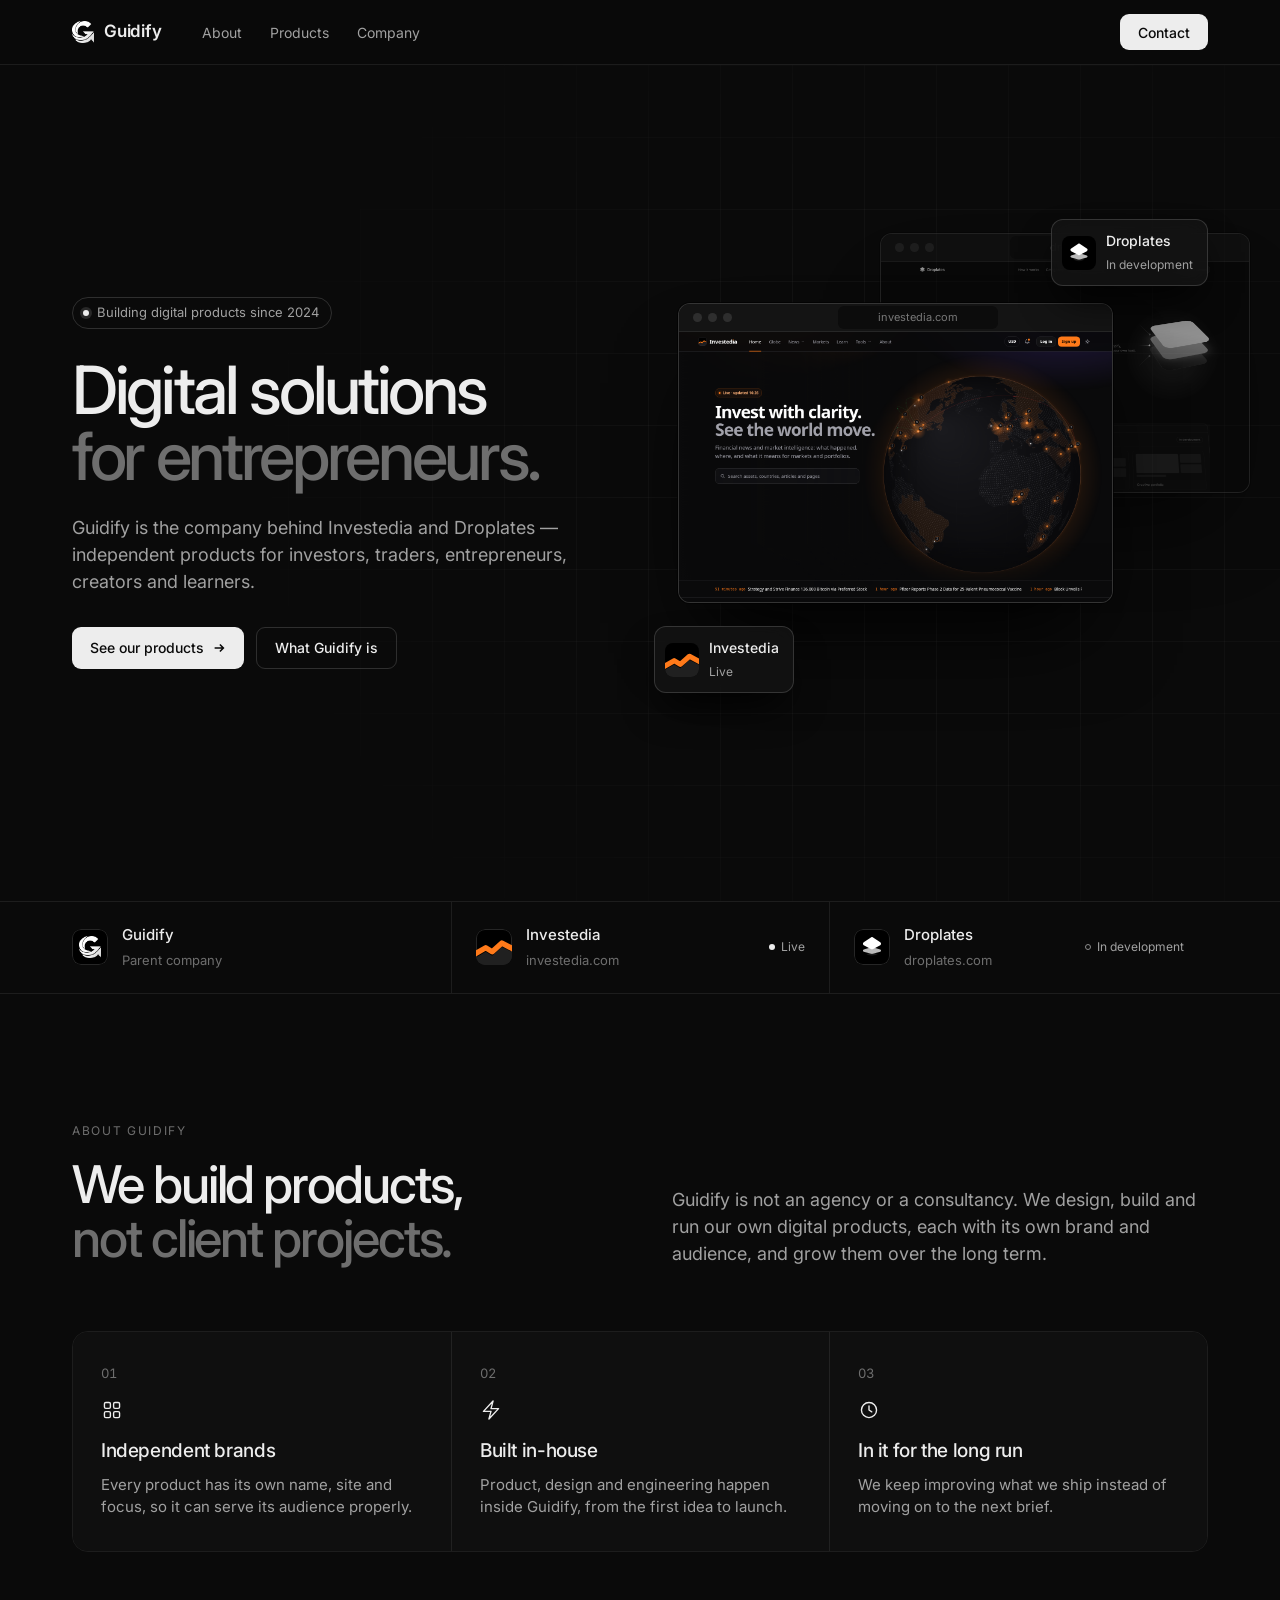
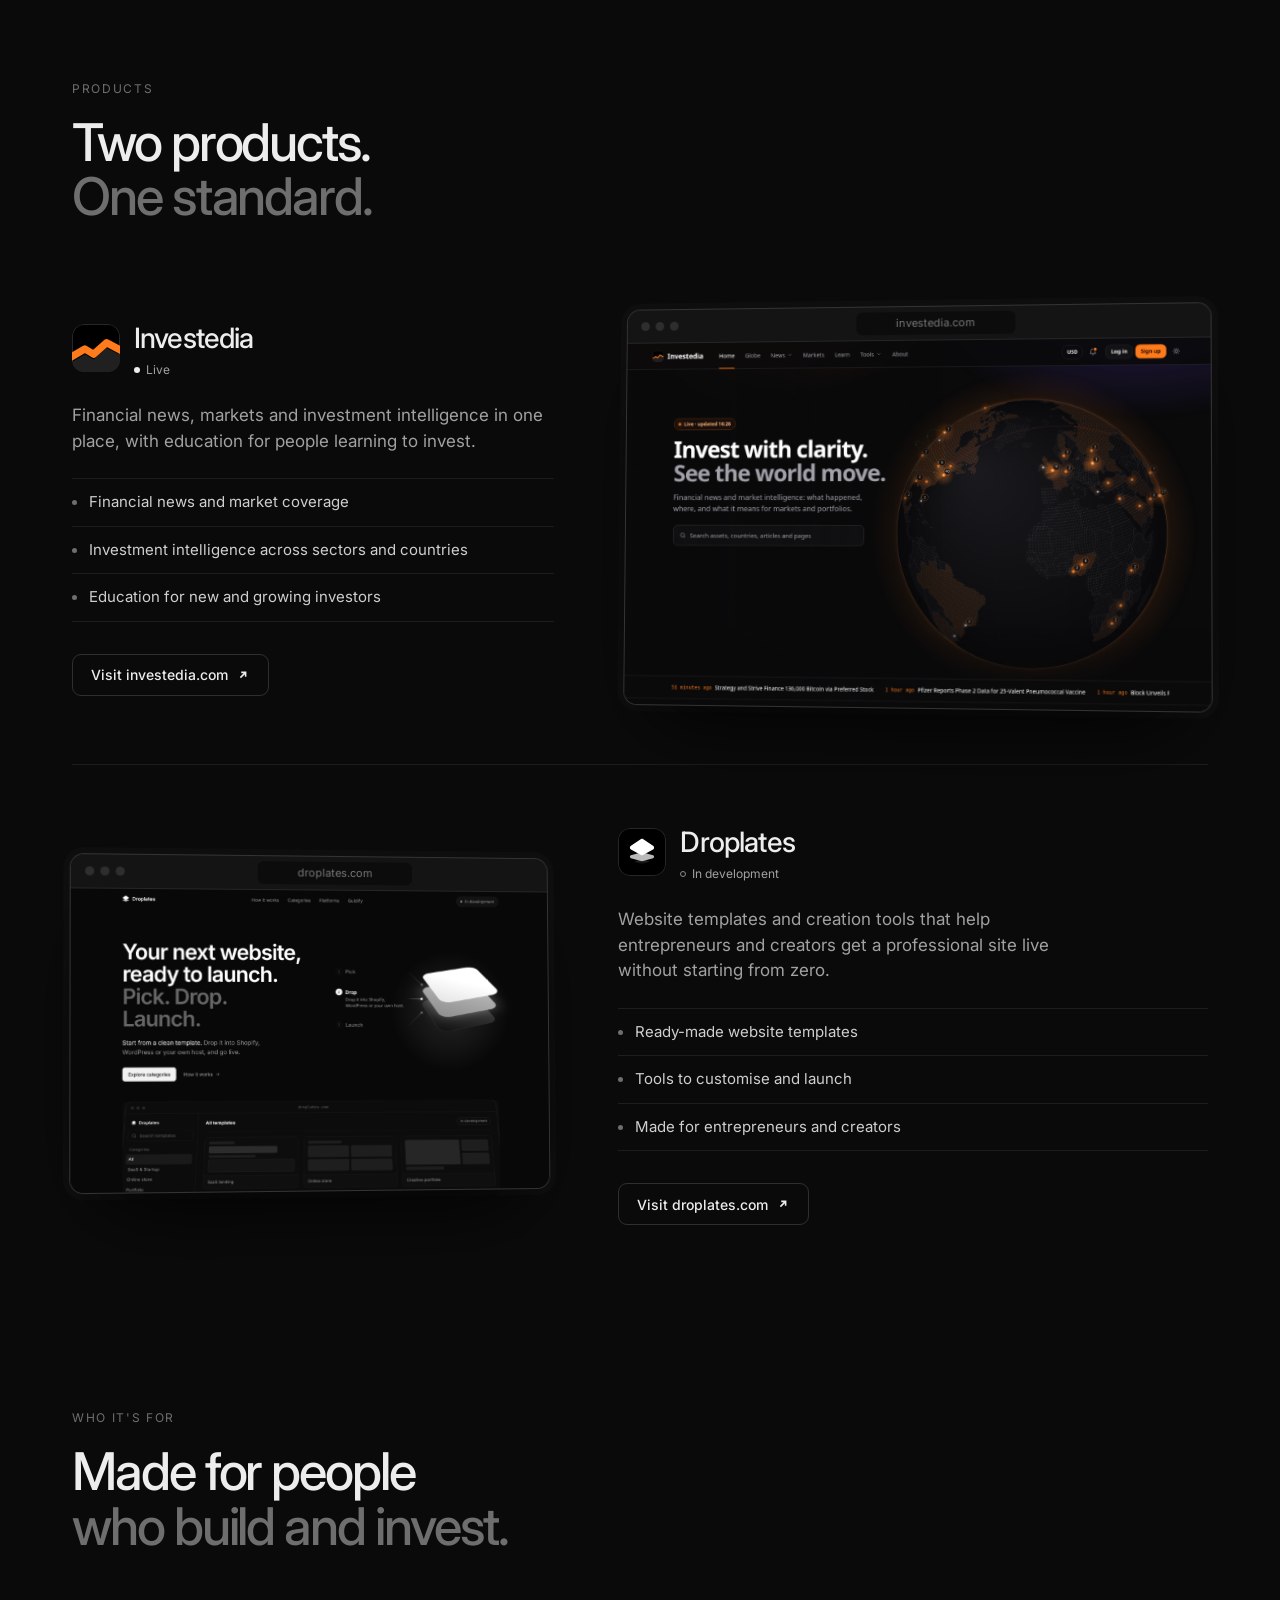
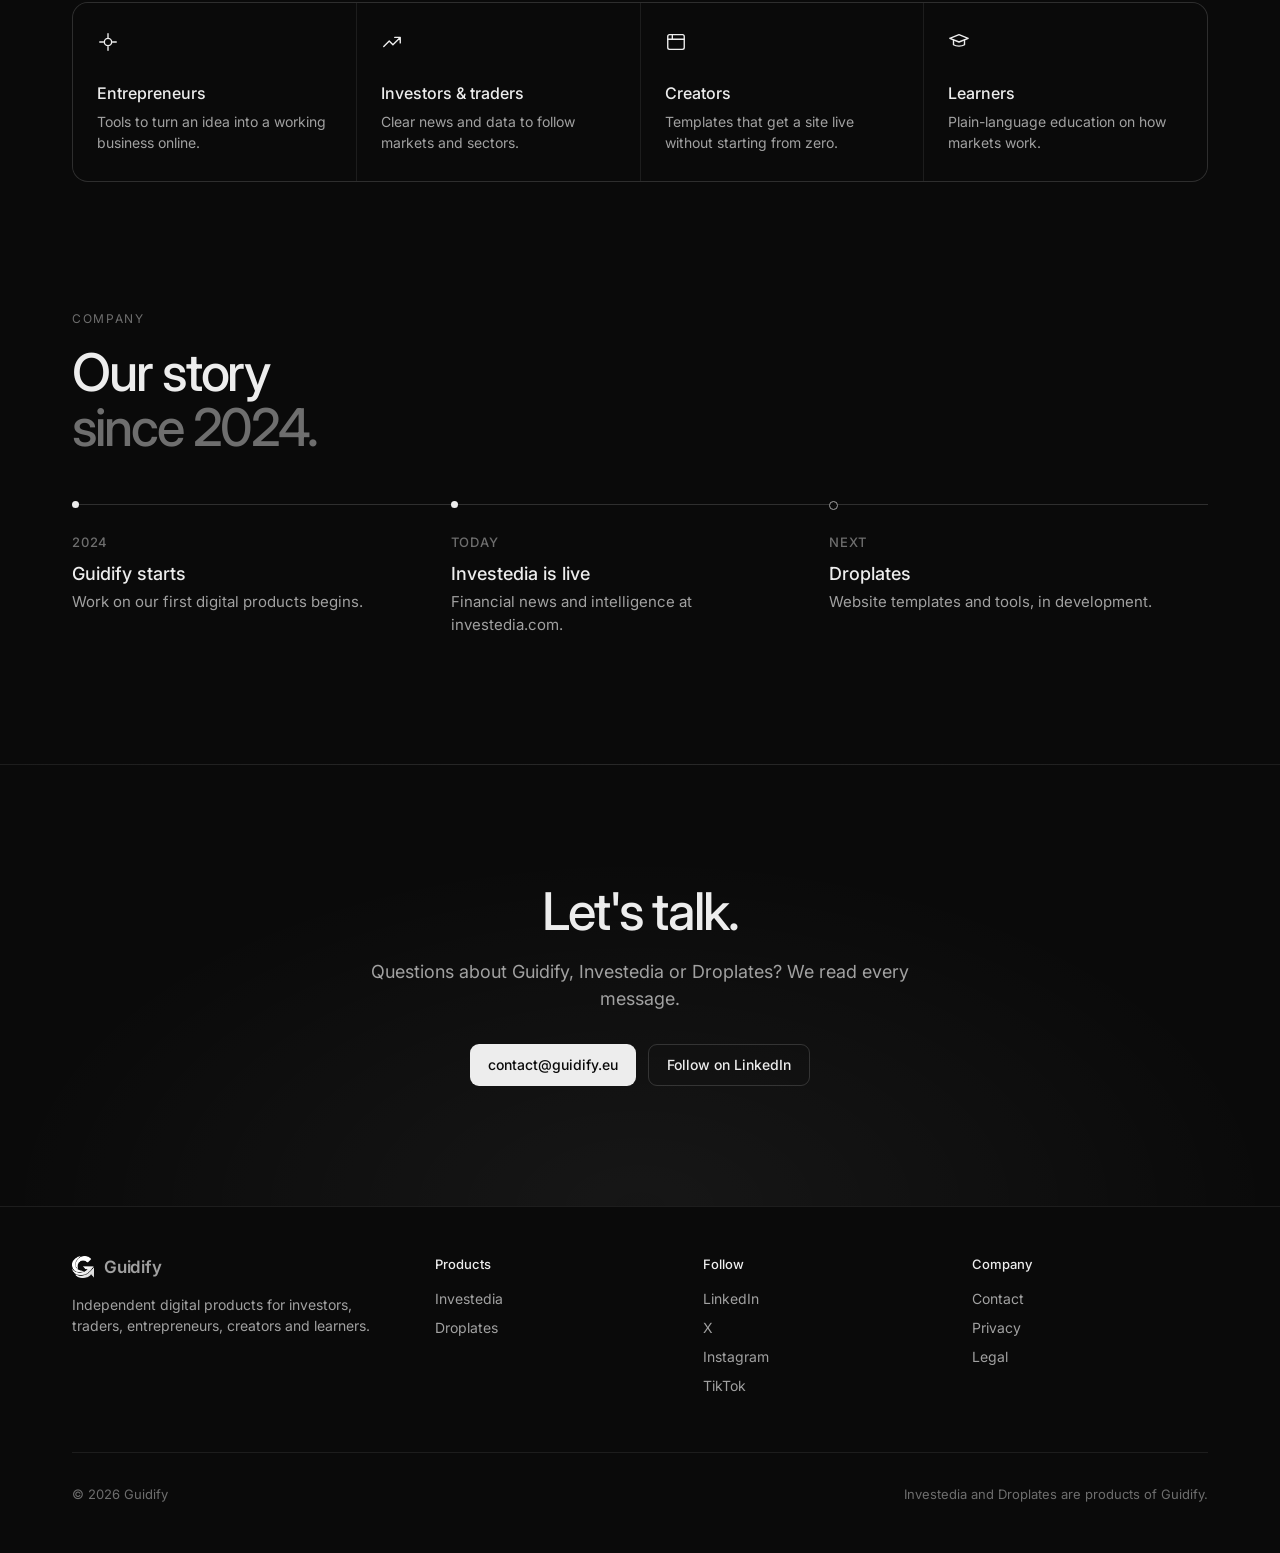
<file: index.html>
<!doctype html>
<html lang="en">
<head>
  <meta charset="utf-8">
  <meta name="viewport" content="width=device-width, initial-scale=1">
  <title>Guidify | Digital solutions for entrepreneurs worldwide</title>
  <meta name="description" content="Guidify empowers entrepreneurs worldwide with digital solutions. We build independent products like Investedia and Droplates to help people start, fund and grow.">
  <meta name="robots" content="index, follow, max-image-preview:large">
  <meta name="author" content="Guidify">
  <meta name="theme-color" content="#080808">
  <link rel="icon" href="favicon.ico?v=2" sizes="any">
  <link rel="icon" type="image/png" sizes="48x48" href="assets/icons/favicon-48.png?v=2">
  <link rel="icon" type="image/png" sizes="32x32" href="assets/icons/favicon-32.png?v=2">
  <link rel="icon" type="image/png" sizes="16x16" href="assets/icons/favicon-16.png?v=2">
  <link rel="apple-touch-icon" sizes="180x180" href="assets/icons/apple-touch-icon.png?v=2">
  <link rel="manifest" href="site.webmanifest">
  <meta name="apple-mobile-web-app-title" content="Guidify">
  <link rel="canonical" href="https://guidify.eu/">
  <link rel="alternate" hreflang="en" href="https://guidify.eu/">
  <link rel="alternate" hreflang="x-default" href="https://guidify.eu/">
  <meta property="og:type" content="website">
  <meta property="og:locale" content="en_GB">
  <meta property="og:title" content="Guidify | Empowering entrepreneurs worldwide with digital solutions">
  <meta property="og:description" content="Guidify empowers entrepreneurs worldwide with digital solutions. We build independent products like Investedia and Droplates to help people start, fund and grow.">
  <meta property="og:url" content="https://guidify.eu/">
  <meta property="og:site_name" content="Guidify">
  <meta property="og:image" content="https://guidify.eu/assets/og-image.jpg">
  <meta property="og:image:width" content="1200">
  <meta property="og:image:height" content="630">
  <meta property="og:image:alt" content="Guidify: Empowering entrepreneurs worldwide with digital solutions">
  <meta name="twitter:card" content="summary_large_image">
  <meta name="twitter:site" content="@guidifyinc">
  <meta name="twitter:title" content="Guidify | Empowering entrepreneurs worldwide with digital solutions">
  <meta name="twitter:description" content="Guidify empowers entrepreneurs worldwide with digital solutions. We build independent products like Investedia and Droplates to help people start, fund and grow.">
  <meta name="twitter:image" content="https://guidify.eu/assets/og-image.jpg">
  <link rel="preconnect" href="https://fonts.googleapis.com">
  <link rel="preconnect" href="https://fonts.gstatic.com" crossorigin>
  <link rel="stylesheet" href="https://fonts.googleapis.com/css2?family=Inter:wght@400;500;600&display=swap">
  <script type="application/ld+json">
  {
    "@context": "https://schema.org",
    "@graph": [
      {
        "@type": "Organization",
        "@id": "https://guidify.eu/#organization",
        "name": "Guidify",
        "url": "https://guidify.eu/",
        "logo": "https://guidify.eu/assets/icons/icon-512.png",
        "slogan": "Empowering entrepreneurs worldwide with digital solutions.",
        "description": "Guidify empowers entrepreneurs worldwide with digital solutions. We build independent products like Investedia and Droplates to help people start, fund and grow.",
        "foundingDate": "2024",
        "email": "contact@guidify.eu",
        "address": { "@type": "PostalAddress", "addressCountry": "BE" },
        "brand": [
          { "@type": "Brand", "name": "Investedia", "url": "https://investedia.com" },
          { "@type": "Brand", "name": "Droplates", "url": "https://droplates.com" }
        ],
        "sameAs": [
          "https://www.instagram.com/guidify/",
          "https://www.tiktok.com/@guidify",
          "https://x.com/guidifyinc",
          "https://www.linkedin.com/company/guidify-eu/"
        ]
      },
      {
        "@type": "WebSite",
        "@id": "https://guidify.eu/#website",
        "url": "https://guidify.eu/",
        "name": "Guidify",
        "inLanguage": "en",
        "publisher": { "@id": "https://guidify.eu/#organization" }
      }
    ]
  }
  </script>
<style>
:root{--bg:#0a0a0a;--bg2:#0f0f0f;--fg:#ededed;--fg2:#a1a1a1;--fg3:#6e6e6e;--line:rgba(255,255,255,.08);--line2:rgba(255,255,255,.15)}
*{box-sizing:border-box;margin:0;padding:0}
html{scroll-behavior:smooth}
body{background:var(--bg);color:var(--fg);font:16px/1.5 Inter,system-ui,sans-serif;-webkit-font-smoothing:antialiased;overflow-x:hidden}
a{color:inherit;text-decoration:none}
img{display:block;max-width:100%}
.wrap{max-width:1200px;margin:0 auto;padding:0 32px}
.eyebrow{font-size:12px;letter-spacing:.14em;text-transform:uppercase;color:var(--fg3);margin-bottom:18px}
h2{font-size:clamp(32px,4.2vw,52px);line-height:1.05;letter-spacing:-.04em;font-weight:500}
h2 span{color:var(--fg3)}
.btn{display:inline-flex;align-items:center;gap:8px;height:42px;padding:0 18px;border-radius:9px;font-size:14px;font-weight:500;transition:background .2s,border-color .2s,transform .2s}
.btn-w{background:#ededed;color:#0a0a0a}.btn-w:hover{background:#fff}
.btn-g{border:1px solid var(--line2)}.btn-g:hover{border-color:rgba(255,255,255,.4)}
.arr{width:14px;height:14px}

/* nav */
nav{position:sticky;top:0;z-index:20;background:rgba(10,10,10,.75);backdrop-filter:blur(14px);-webkit-backdrop-filter:blur(14px);border-bottom:1px solid var(--line)}
nav .wrap{display:flex;align-items:center;height:64px;gap:40px}
.brand{display:flex;align-items:center;gap:10px;font-weight:600;font-size:17px;letter-spacing:-.01em}
.brand img{width:22px;height:22px}
.nl{display:flex;gap:28px;font-size:14px;color:var(--fg2)}
.nl a:hover{color:var(--fg)}
nav .btn{margin-left:auto;height:36px}

/* hero */
.hero{position:relative;overflow:hidden;isolation:isolate;border-bottom:1px solid var(--line)}
.hero::before{content:"";position:absolute;inset:0;z-index:-1;
 background:linear-gradient(var(--line) 1px,transparent 1px) 0 0/72px 72px,linear-gradient(90deg,var(--line) 1px,transparent 1px) 0 0/72px 72px;
 -webkit-mask:radial-gradient(55% 70% at 72% 50%,#000,transparent);mask:radial-gradient(55% 70% at 72% 50%,#000,transparent);opacity:.7}
.hero .wrap{display:grid;grid-template-columns:1.1fr 1fr;align-items:center;min-height:calc(100svh - 64px);max-height:900px;gap:24px;padding-top:40px;padding-bottom:40px}
.pill{display:inline-flex;align-items:center;gap:8px;font-size:13px;color:var(--fg2);border:1px solid var(--line2);border-radius:999px;padding:5px 12px 5px 10px;margin-bottom:28px}
.pill i{width:6px;height:6px;border-radius:50%;background:#ededed;box-shadow:0 0 0 3px rgba(255,255,255,.12)}
h1{font-size:clamp(42px,5.2vw,70px);line-height:1;letter-spacing:-.05em;font-weight:500}
h1 .ln{display:block;white-space:pre;min-height:1em;color:var(--fg)}
h1 .ln+.ln{color:var(--fg3)}
@media (max-width:400px){h1.scr{font-size:clamp(32px,10.4vw,42px)}}
.dud{color:#8f8f8f;opacity:.9}
.nl a span{white-space:pre}
.sr{position:absolute;width:1px;height:1px;overflow:hidden;clip:rect(0 0 0 0);white-space:nowrap}
.lead{font-size:18px;color:var(--fg2);max-width:30em;margin:24px 0 32px}
.ctas{display:flex;gap:12px;flex-wrap:wrap}

/* hero product showcase */
.show{position:relative;height:500px}
.win{position:absolute;display:block;border:1px solid var(--line2);border-radius:12px;overflow:hidden;background:#111;box-shadow:0 50px 90px -30px #000,0 0 0 1px rgba(0,0,0,.6);transition:transform .7s cubic-bezier(.2,.7,.2,1),box-shadow .4s}
.win img{width:100%;aspect-ratio:16/10;object-fit:cover;object-position:top}
.win .bar{height:28px}
.w1{width:82%;left:0;top:70px;z-index:2}
.w2{width:70%;right:-8%;top:0;opacity:.55;filter:grayscale(.3)}
.win:hover{box-shadow:0 60px 100px -30px #000,0 0 0 1px rgba(255,255,255,.25)}
.w2:hover{opacity:1;filter:none;z-index:3}
.chip{position:absolute;z-index:4;display:flex;align-items:center;gap:10px;padding:10px 14px 10px 10px;border-radius:12px;background:rgba(20,20,20,.82);backdrop-filter:blur(12px);-webkit-backdrop-filter:blur(12px);border:1px solid var(--line2);box-shadow:0 20px 40px -12px #000}
.chip img{width:34px;height:34px;border-radius:8px;background:#000}
.chip b{display:block;font-size:14px;font-weight:500}.chip small{font-size:12px;color:var(--fg2)}
.c1{left:-24px;bottom:40px}.c2{right:0;top:-14px}

/* portfolio strip */
.strip{border-bottom:1px solid var(--line)}
.strip .wrap{display:grid;grid-template-columns:repeat(3,1fr)}
.strip a,.strip div.s{display:flex;align-items:center;gap:14px;padding:22px 24px;border-left:1px solid var(--line);transition:background .2s}
.strip .s:first-child{border-left:0;padding-left:0}
.strip a:hover{background:var(--bg2)}
.strip img{width:36px;height:36px;border-radius:9px;background:#000;box-shadow:inset 0 0 0 1px var(--line2)}
.strip b{font-weight:500;font-size:15px;display:block}
.strip small{font-size:13px;color:var(--fg3)}
.st{margin-left:auto;font-size:12px;color:var(--fg2);display:flex;align-items:center;gap:6px;white-space:nowrap}
.st i{width:6px;height:6px;border-radius:50%;background:#ededed}.st.dev i{background:none;border:1px solid #8a8a8a}

section{padding:128px 0}

/* about */
.about{display:grid;grid-template-columns:1fr 1fr;gap:64px;align-items:end;margin-bottom:64px}
.about p{color:var(--fg2);font-size:18px;max-width:32em}
.pillars{display:grid;grid-template-columns:repeat(3,1fr);border:1px solid var(--line);border-radius:16px;overflow:hidden}
.pillars div{padding:32px 28px;border-left:1px solid var(--line);background:var(--bg2)}
.pillars div:first-child{border-left:0}
.pillars .n{font-size:13px;color:var(--fg3);font-variant-numeric:tabular-nums;margin-bottom:40px;display:block}
.pillars h3{font-size:19px;font-weight:500;letter-spacing:-.02em;margin-bottom:8px}
.pillars p{color:var(--fg2);font-size:15px}

/* products */
.prod{display:grid;grid-template-columns:.9fr 1.1fr;gap:64px;align-items:center;padding:56px 0;border-top:1px solid var(--line)}
.prod:first-of-type{border-top:0}
.prod.rev .txt{order:2}
.ph{display:flex;align-items:center;gap:14px;margin-bottom:24px}
.ph img{width:48px;height:48px;border-radius:12px;background:#000;box-shadow:inset 0 0 0 1px var(--line2)}
.ph h3{font-size:28px;font-weight:500;letter-spacing:-.03em}
.prod .st{margin-left:0;margin-top:2px}
.prod p{color:var(--fg2);font-size:17px;margin-bottom:24px;max-width:28em}
.feat{list-style:none;margin-bottom:32px;border-top:1px solid var(--line)}
.feat li{display:flex;gap:12px;padding:12px 0;border-bottom:1px solid var(--line);font-size:15px;color:#cfcfcf}
.feat li::before{content:"";flex:none;width:5px;height:5px;margin-top:9px;border-radius:50%;background:var(--fg3)}
.frame{border:1px solid var(--line2);border-radius:14px;overflow:hidden;background:#111;box-shadow:0 40px 80px -30px #000,0 0 0 6px rgba(255,255,255,.02);transform:perspective(1600px) rotateY(-6deg) rotateX(2deg);transition:transform .6s cubic-bezier(.2,.7,.2,1)}
.prod.rev .frame{transform:perspective(1600px) rotateY(6deg) rotateX(2deg)}
.prod:hover .frame{transform:perspective(1600px) rotateY(0) rotateX(0)}
.bar{display:flex;align-items:center;gap:6px;height:34px;padding:0 14px;border-bottom:1px solid var(--line);background:#141414}
.bar i{width:9px;height:9px;border-radius:50%;background:#2e2e2e}
.bar span{margin:0 auto;font-size:11px;color:#777;background:#0c0c0c;border-radius:6px;padding:3px 40px}
.frame img{width:100%;aspect-ratio:16/10;object-fit:cover;object-position:top}


/* audience */
.aud{display:grid;grid-template-columns:repeat(4,1fr);gap:1px;background:var(--line);border:1px solid var(--line);border-radius:16px;overflow:hidden;margin-top:48px}
.aud div{background:var(--bg);padding:28px 24px}
.aud svg{width:22px;height:22px;stroke:var(--fg);fill:none;stroke-width:1.5;stroke-linecap:round;stroke-linejoin:round;margin-bottom:28px}
.aud h4{font-weight:500;font-size:16px;margin-bottom:6px}
.aud p{color:var(--fg2);font-size:14px}

/* timeline */
.tl{display:grid;grid-template-columns:repeat(3,1fr);margin-top:48px;border-top:1px solid var(--line2)}
.tl div{position:relative;padding:28px 24px 0 0}
.tl div::before{content:"";position:absolute;top:-4px;left:0;width:7px;height:7px;border-radius:50%;background:var(--fg)}
.tl div.next::before{background:var(--bg);border:1px solid var(--fg2)}
.tl b{display:block;font-weight:500;font-size:13px;color:var(--fg3);margin-bottom:8px;letter-spacing:.06em;text-transform:uppercase}
.tl h4{font-weight:500;font-size:18px;margin-bottom:4px}
.tl p{color:var(--fg2);font-size:15px}

/* cta + footer */
.cta{text-align:center;padding:120px 0;border-top:1px solid var(--line);background:radial-gradient(50% 80% at 50% 100%,rgba(255,255,255,.05),transparent)}
.cta p{color:var(--fg2);font-size:18px;margin:18px auto 32px;max-width:30em}
.cta .ctas{justify-content:center}
footer{border-top:1px solid var(--line);padding:48px 0;font-size:14px;color:var(--fg2)}
footer .wrap{display:grid;grid-template-columns:1.4fr 1fr 1fr 1fr;gap:32px}
footer h5{font-size:13px;font-weight:500;color:var(--fg);margin-bottom:14px}
footer li{list-style:none;margin-bottom:8px}
footer a:hover{color:var(--fg)}
footer .base{grid-column:1/-1;display:flex;justify-content:space-between;padding-top:32px;margin-top:16px;border-top:1px solid var(--line);color:var(--fg3);font-size:13px}


/* Animated line icons: hover redraws the stroke. Bolt path from Heroicons Animated
   (github.com/Aniket-508/heroicons-animated, MIT), ported from React/motion to CSS. */
.ai{width:22px;height:22px;stroke:var(--fg);fill:none;stroke-width:1.5;stroke-linecap:round;stroke-linejoin:round;display:block}
.ai *{stroke-dasharray:1;stroke-dashoffset:0}
.pillars .ai{margin:-24px 0 16px}
.pillars div:hover .ai *,.aud div:hover .ai *{animation:draw .6s linear}
@keyframes draw{0%{stroke-dashoffset:1;opacity:0}15%{opacity:1}100%{stroke-dashoffset:0}}
@media (prefers-reduced-motion:reduce){.ai *{animation:none!important}}
/* reveal */
.rv{opacity:0;transform:translateY(16px);transition:opacity .8s,transform .8s cubic-bezier(.2,.7,.2,1)}
.rv.in{opacity:1;transform:none}
@media (prefers-reduced-motion:reduce){.rv{opacity:1;transform:none}*{transition:none!important;scroll-behavior:auto!important}}

@media (max-width:960px){
 .nl{display:none}
 .hero .wrap{grid-template-columns:1fr;min-height:0;max-height:none;padding-top:56px;text-align:center}
 .hero .lead{margin-left:auto;margin-right:auto}.ctas{justify-content:center}
 .show{height:auto;aspect-ratio:16/12;margin:24px 0 8px;text-align:left}
 .w1{top:16%;width:86%}.w2{width:72%;right:0}.c1{left:0;bottom:2%}.c2{right:0;top:-4%}
 .strip .wrap,.about,.pillars,.prod,.tl{grid-template-columns:1fr}
 .strip .s,.strip a{border-left:0;border-top:1px solid var(--line);padding-left:0;padding-right:0}.strip .s:first-child{border-top:0}
 .about{gap:20px}
 .pillars div{border-left:0;border-top:1px solid var(--line)}.pillars div:first-child{border-top:0}
 .pillars .n{margin-bottom:16px}
 .pillars .ai{margin:0 0 14px}
 .prod{gap:32px}.prod.rev .txt{order:0}
 .frame,.prod.rev .frame{transform:none}
 .aud{grid-template-columns:1fr 1fr}
 .tl{border-top:0;border-left:1px solid var(--line2);margin-left:4px}
 .tl div{padding:0 0 28px 24px}.tl div::before{top:6px;left:-4px}
 footer .wrap{grid-template-columns:1fr 1fr}
 section{padding:88px 0}
}
@media (max-width:520px){
 .wrap{padding:0 20px}
 nav .btn{display:none}
 .aud{grid-template-columns:1fr}
 .ctas{flex-direction:column;align-items:stretch}.ctas .btn{justify-content:center}
 .chip{padding:7px 10px 7px 7px}.chip img{width:28px;height:28px}.chip b{font-size:13px}
 footer .base{flex-direction:column;gap:6px}
}
</style>
</head>
<body>
<nav><div class="wrap">
 <a class="brand" href="/"><img src="assets/guidify-g.png" alt="">Guidify</a>
 <div class="nl"><a href="#about" aria-label="About"><span aria-hidden="true">About</span></a><a href="#products" aria-label="Products"><span aria-hidden="true">Products</span></a><a href="#story" aria-label="Company"><span aria-hidden="true">Company</span></a></div>
 <a class="btn btn-w" href="mailto:contact@guidify.eu">Contact</a>
</div></nav>

<header class="hero">
 <div class="wrap">
  <div>
   <div class="pill"><i></i>Building digital products since 2024</div>
   <h1 class="scr"><span class="sr">Digital solutions for entrepreneurs.</span><span aria-hidden="true"><span class="ln">Digital solutions</span><span class="ln">for entrepreneurs.</span></span></h1>
   <p class="lead">Guidify is the company behind Investedia and Droplates — independent products for investors, traders, entrepreneurs, creators and learners.</p>
   <div class="ctas">
    <a class="btn btn-w" href="#products">See our products <svg class="arr" viewBox="0 0 16 16" fill="none" stroke="currentColor" stroke-width="1.8"><path d="M3 8h10M9 4l4 4-4 4"/></svg></a>
    <a class="btn btn-g" href="#about">What Guidify is</a>
   </div>
  </div>
  <div class="show" id="show" aria-label="Guidify products">
   <a class="win w2" href="https://droplates.com" target="_blank" rel="noopener" aria-label="Droplates">
    <div class="bar"><i></i><i></i><i></i><span>droplates.com</span></div>
    <img src="assets/img/droplates-home.png" alt="Droplates homepage">
   </a>
   <a class="win w1" href="https://investedia.com" target="_blank" rel="noopener" aria-label="Investedia">
    <div class="bar"><i></i><i></i><i></i><span>investedia.com</span></div>
    <img src="assets/img/investedia-home.png" alt="Investedia homepage">
   </a>
   <div class="chip c1"><img src="assets/investedia-mark.svg" alt=""><div><b>Investedia</b><small>Live</small></div></div>
   <div class="chip c2"><img src="assets/droplates-mark.svg" alt=""><div><b>Droplates</b><small>In development</small></div></div>
  </div>
 </div>
</header>

<div class="strip"><div class="wrap">
 <div class="s"><img src="assets/guidify-g.png" alt="" style="padding:7px"><div><b>Guidify</b><small>Parent company</small></div></div>
 <a class="s" href="https://investedia.com" target="_blank" rel="noopener"><img src="assets/investedia-mark.svg" alt=""><div><b>Investedia</b><small>investedia.com</small></div><span class="st"><i></i>Live</span></a>
 <a class="s" href="https://droplates.com" target="_blank" rel="noopener"><img src="assets/droplates-mark.svg" alt=""><div><b>Droplates</b><small>droplates.com</small></div><span class="st dev"><i></i>In development</span></a>
</div></div>

<section id="about"><div class="wrap">
 <div class="about rv">
  <div><div class="eyebrow">About Guidify</div><h2>We build products,<br><span>not client projects.</span></h2></div>
  <p>Guidify is not an agency or a consultancy. We design, build and run our own digital products, each with its own brand and audience, and grow them over the long term.</p>
 </div>
 <div class="pillars rv">
  <div><span class="n">01</span><svg class="ai" viewBox="0 0 24 24" aria-hidden="true"><rect pathLength="1" x="3.75" y="3.75" width="6.5" height="6.5" rx="1.5"/><rect pathLength="1" x="13.75" y="3.75" width="6.5" height="6.5" rx="1.5"/><rect pathLength="1" x="3.75" y="13.75" width="6.5" height="6.5" rx="1.5"/><rect pathLength="1" x="13.75" y="13.75" width="6.5" height="6.5" rx="1.5"/></svg><h3>Independent brands</h3><p>Every product has its own name, site and focus, so it can serve its audience properly.</p></div>
  <div><span class="n">02</span><svg class="ai" viewBox="0 0 24 24" aria-hidden="true"><path pathLength="1" d="m3.75 13.5 10.5-11.25L12 10.5h8.25L9.75 21.75 12 13.5H3.75Z"/></svg><h3>Built in-house</h3><p>Product, design and engineering happen inside Guidify, from the first idea to launch.</p></div>
  <div><span class="n">03</span><svg class="ai" viewBox="0 0 24 24" aria-hidden="true"><circle pathLength="1" cx="12" cy="12" r="8.25"/><path pathLength="1" d="M12 7.5V12l3 2"/></svg><h3>In it for the long run</h3><p>We keep improving what we ship instead of moving on to the next brief.</p></div>
 </div>
</div></section>

<section id="products" style="padding-top:0"><div class="wrap">
 <div class="rv" style="margin-bottom:24px"><div class="eyebrow">Products</div><h2>Two products.<br><span>One standard.</span></h2></div>

 <article class="prod rv">
  <div class="txt">
   <div class="ph"><img src="assets/investedia-mark.svg" alt=""><div><h3>Investedia</h3><span class="st"><i></i>Live</span></div></div>
   <p>Financial news, markets and investment intelligence in one place, with education for people learning to invest.</p>
   <ul class="feat"><li>Financial news and market coverage</li><li>Investment intelligence across sectors and countries</li><li>Education for new and growing investors</li></ul>
   <a class="btn btn-g" href="https://investedia.com" target="_blank" rel="noopener">Visit investedia.com <svg class="arr" viewBox="0 0 16 16" fill="none" stroke="currentColor" stroke-width="1.8"><path d="M5 11 11 5M6 5h5v5"/></svg></a>
  </div>
  <a class="frame" href="https://investedia.com" target="_blank" rel="noopener" aria-label="Investedia homepage"><div class="bar"><i></i><i></i><i></i><span>investedia.com</span></div><img src="assets/img/investedia-home.png" alt="Investedia homepage" loading="lazy"></a>
 </article>

 <article class="prod rev rv">
  <div class="txt">
   <div class="ph"><img src="assets/droplates-mark.svg" alt=""><div><h3>Droplates</h3><span class="st dev"><i></i>In development</span></div></div>
   <p>Website templates and creation tools that help entrepreneurs and creators get a professional site live without starting from zero.</p>
   <ul class="feat"><li>Ready-made website templates</li><li>Tools to customise and launch</li><li>Made for entrepreneurs and creators</li></ul>
   <a class="btn btn-g" href="https://droplates.com" target="_blank" rel="noopener">Visit droplates.com <svg class="arr" viewBox="0 0 16 16" fill="none" stroke="currentColor" stroke-width="1.8"><path d="M5 11 11 5M6 5h5v5"/></svg></a>
  </div>
  <a class="frame" href="https://droplates.com" target="_blank" rel="noopener" aria-label="Droplates homepage"><div class="bar"><i></i><i></i><i></i><span>droplates.com</span></div><img src="assets/img/droplates-home.png" alt="Droplates homepage" loading="lazy"></a>
 </article>
</div></section>

<section style="padding-top:0"><div class="wrap">
 <div class="rv"><div class="eyebrow">Who it's for</div><h2>Made for people<br><span>who build and invest.</span></h2></div>
 <div class="aud rv">
  <div><svg class="ai" viewBox="0 0 24 24" aria-hidden="true"><path pathLength="1" d="M12 3v4M12 17v4M3 12h4M17 12h4"/><circle pathLength="1" cx="12" cy="12" r="4"/></svg><h4>Entrepreneurs</h4><p>Tools to turn an idea into a working business online.</p></div>
  <div><svg class="ai" viewBox="0 0 24 24" aria-hidden="true"><path pathLength="1" d="M3 17l6-6 4 4 8-8M15 7h6v6"/></svg><h4>Investors &amp; traders</h4><p>Clear news and data to follow markets and sectors.</p></div>
  <div><svg class="ai" viewBox="0 0 24 24" aria-hidden="true"><rect pathLength="1" x="3" y="4" width="18" height="16" rx="2"/><path pathLength="1" d="M3 9h18M8 4v5"/></svg><h4>Creators</h4><p>Templates that get a site live without starting from zero.</p></div>
  <div><svg class="ai" viewBox="0 0 24 24" aria-hidden="true"><path pathLength="1" d="M2 8l10-4 10 4-10 4z"/><path pathLength="1" d="M6 10v5c3 2 9 2 12 0v-5"/></svg><h4>Learners</h4><p>Plain-language education on how markets work.</p></div>
 </div>
</div></section>

<section id="story" style="padding-top:0"><div class="wrap">
 <div class="rv"><div class="eyebrow">Company</div><h2>Our story<br><span>since 2024.</span></h2></div>
 <div class="tl rv">
  <div><b>2024</b><h4>Guidify starts</h4><p>Work on our first digital products begins.</p></div>
  <div><b>Today</b><h4>Investedia is live</h4><p>Financial news and intelligence at investedia.com.</p></div>
  <div class="next"><b>Next</b><h4>Droplates</h4><p>Website templates and tools, in development.</p></div>
 </div>
</div></section>

<div class="cta"><div class="wrap rv">
 <h2>Let's talk.</h2>
 <p>Questions about Guidify, Investedia or Droplates? We read every message.</p>
 <div class="ctas"><a class="btn btn-w" href="mailto:contact@guidify.eu">contact@guidify.eu</a><a class="btn btn-g" href="https://www.linkedin.com/company/guidify-eu/" target="_blank" rel="noopener">Follow on LinkedIn</a></div>
</div></div>

<footer><div class="wrap">
 <div><a class="brand" href="/"><img src="assets/guidify-g.png" alt="">Guidify</a><p style="margin-top:14px;max-width:24em">Independent digital products for investors, traders, entrepreneurs, creators and learners.</p></div>
 <div><h5>Products</h5><ul><li><a href="https://investedia.com" target="_blank" rel="noopener">Investedia</a></li><li><a href="https://droplates.com" target="_blank" rel="noopener">Droplates</a></li></ul></div>
 <div><h5>Follow</h5><ul><li><a href="https://www.linkedin.com/company/guidify-eu/" target="_blank" rel="noopener">LinkedIn</a></li><li><a href="https://x.com/guidifyinc" target="_blank" rel="noopener">X</a></li><li><a href="https://www.instagram.com/guidify/" target="_blank" rel="noopener">Instagram</a></li><li><a href="https://www.tiktok.com/@guidify" target="_blank" rel="noopener">TikTok</a></li></ul></div>
 <div><h5>Company</h5><ul><li><a href="mailto:contact@guidify.eu">Contact</a></li><li><a href="privacy.html">Privacy</a></li><li><a href="legal.html">Legal</a></li></ul></div>
 <div class="base"><span>© 2026 Guidify</span><span>Investedia and Droplates are products of Guidify.</span></div>
</div></footer>

<script>
(()=>{const els=document.querySelectorAll('.rv');if(!('IntersectionObserver'in window)){els.forEach(e=>e.classList.add('in'));return}
const io=new IntersectionObserver(es=>es.forEach(e=>{if(e.isIntersecting){e.target.classList.add('in');io.unobserve(e.target)}}),{rootMargin:'0px 0px -10% 0px'});els.forEach(e=>io.observe(e))})();
</script>
<script>
/* Text scramble: headline decodes out of glyphs and cycles; nav links decode on hover. */
(()=>{
const G='#%&*+=-_/\\<>[]{}?!$@0123456789';
const P=[["Digital solutions","for entrepreneurs."],["Follow the markets","with Investedia."],["Build your site","with Droplates."],["Learn. Invest.","Build."]];
const lines=[...document.querySelectorAll('h1.scr .ln')];
if(matchMedia('(prefers-reduced-motion: reduce)').matches)return;
const R=n=>Math.random()*n,glyph=()=>G[Math.floor(R(G.length))];
function plan(A,B,o){const q=[];B.forEach((bl,li)=>{const al=A[li]||'',n=Math.max(al.length,bl.length);for(let c=0;c<n;c++){
 const s=q.length*o.step+R(o.jit);q.push({li,a:al[c]??'',b:bl[c]??'',s,e:s+o.base+R(o.v),g:'',t:-1})}});return q}
function draw(els,q,now){const fr=els.map(()=>document.createDocumentFragment()),buf=els.map(()=>'');
 const flush=li=>{if(buf[li]){fr[li].append(buf[li]);buf[li]=''}};
 for(const x of q){
  if(now<x.s){buf[x.li]+=x.a;continue}
  if(now>=x.e||x.b===' '){buf[x.li]+=x.b;continue}
  if(x.t<0||now-x.t>=50){x.g=glyph();x.t=now}
  flush(x.li);const d=document.createElement('span');d.className='dud';d.textContent=x.g;fr[x.li].append(d)}
 els.forEach((el,li)=>{flush(li);el.replaceChildren(fr[li])})}
function run(els,A,B,o){return new Promise(res=>{const q=plan(A,B,o),T=Math.max(...q.map(x=>x.e)),t0=performance.now();
 const f=n=>{const t=n-t0;draw(els,q,t);t<T?requestAnimationFrame(f):res()};requestAnimationFrame(f)})}
const H={step:28,jit:120,base:180,v:420};
const wait=ms=>new Promise(r=>{let left=ms,last=performance.now();const tick=()=>{const n=performance.now();if(!document.hidden)left-=n-last;last=n;left<=0?r():setTimeout(tick,100)};setTimeout(tick,100)});
(async()=>{let cur=0,shown=['',''];for(;;){await run(lines,shown,P[cur],H);shown=P[cur];await wait(2600);cur=(cur+1)%P.length}})();
document.querySelectorAll('.nl a').forEach(a=>{const sp=a.firstElementChild,txt=sp.textContent;let busy=false;
 const go=()=>{if(busy)return;busy=true;run([sp],[txt],[txt],{step:22,jit:60,base:120,v:200}).then(()=>busy=false)};
 a.addEventListener('mouseenter',go);a.addEventListener('focus',go)});
})();
</script>
<script>
(()=>{const s=document.getElementById('show');if(!s||matchMedia('(prefers-reduced-motion: reduce)').matches||matchMedia('(hover:none)').matches)return;
const w1=s.querySelector('.w1'),w2=s.querySelector('.w2');
addEventListener('pointermove',e=>{const x=e.clientX/innerWidth-.5,y=e.clientY/innerHeight-.5;
w1.style.transform=`translate(${x*-10}px,${y*-8}px)`;w2.style.transform=`translate(${x*14}px,${y*10}px)`},{passive:true})})();
</script>
</body>
</html>
</file>
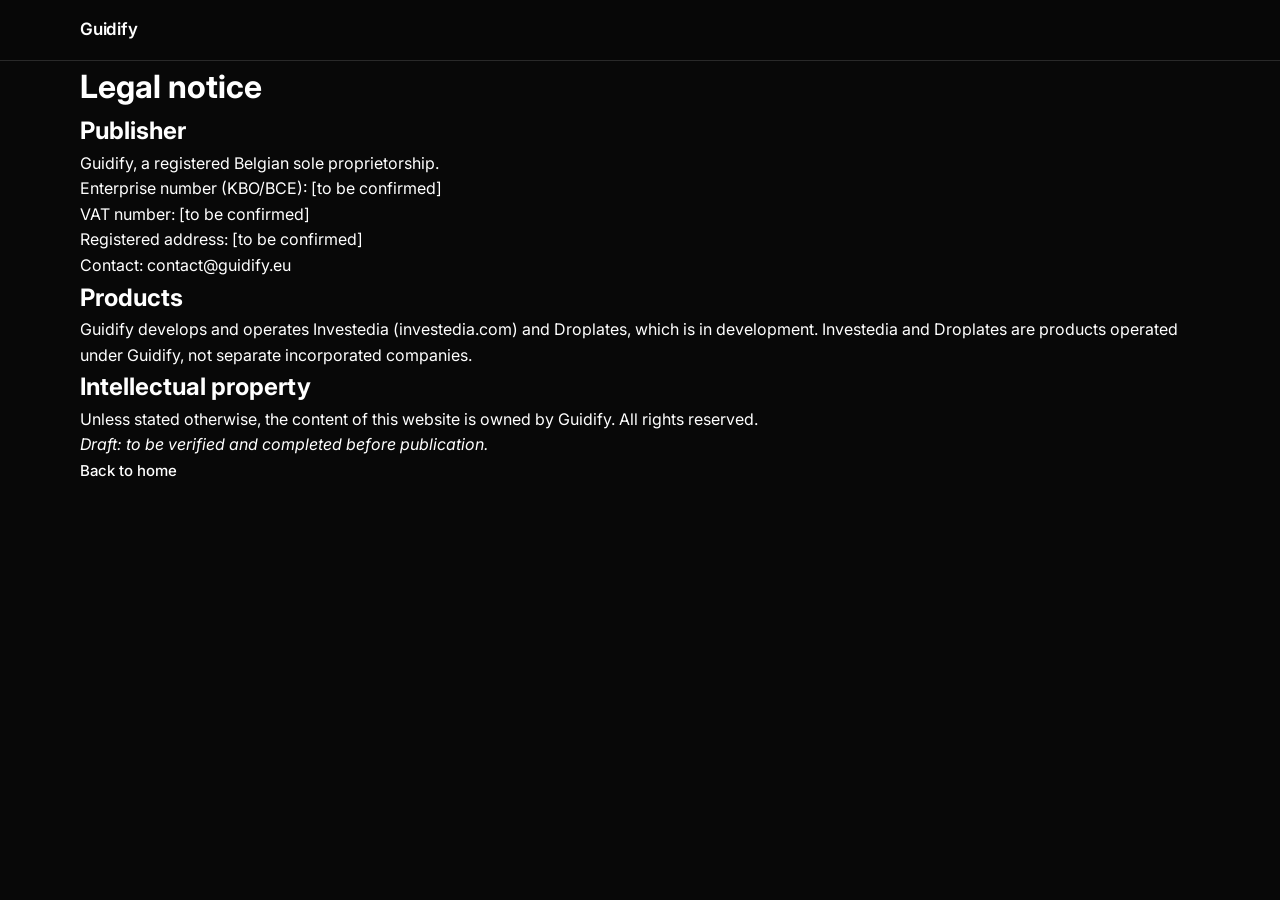
<file: legal.html>
<!doctype html>
<html lang="en">
<head>
  <meta charset="utf-8">
  <meta name="viewport" content="width=device-width, initial-scale=1">
  <title>Legal notice — Guidify</title>
  <meta name="description" content="Legal notice for Guidify.">
  <meta name="theme-color" content="#080808">
  <link rel="icon" href="favicon.ico?v=2" sizes="any">
  <link rel="icon" type="image/png" sizes="48x48" href="assets/icons/favicon-48.png?v=2">
  <link rel="manifest" href="site.webmanifest">
  <link rel="icon" type="image/png" sizes="32x32" href="assets/icons/favicon-32.png?v=2">
  <link rel="icon" type="image/png" sizes="16x16" href="assets/icons/favicon-16.png?v=2">
  <link rel="apple-touch-icon" sizes="180x180" href="assets/icons/apple-touch-icon.png?v=2">
  <meta name="apple-mobile-web-app-title" content="Guidify">
  <link rel="canonical" href="https://guidify.eu/legal.html">
  <link rel="preconnect" href="https://fonts.googleapis.com">
  <link rel="preconnect" href="https://fonts.gstatic.com" crossorigin>
  <link rel="stylesheet" href="https://fonts.googleapis.com/css2?family=Inter:wght@400;500;600&display=swap">
  <link rel="stylesheet" href="styles.css">
</head>
<body>
  <header class="site-header"><div class="container nav"><a href="index.html" class="wordmark">Guidify</a></div></header>
  <main class="doc container">
    <h1>Legal notice</h1>
    <h2>Publisher</h2>
    <p>Guidify, a registered Belgian sole proprietorship.</p>
    <p>Enterprise number (KBO/BCE): [to be confirmed]<br>VAT number: [to be confirmed]<br>Registered address: [to be confirmed]<br>Contact: <a href="mailto:contact@guidify.eu">contact@guidify.eu</a></p>
    <h2>Products</h2>
    <p>Guidify develops and operates Investedia (investedia.com) and Droplates, which is in development. Investedia and Droplates are products operated under Guidify, not separate incorporated companies.</p>
    <h2>Intellectual property</h2>
    <p>Unless stated otherwise, the content of this website is owned by Guidify. All rights reserved.</p>
    <p><em>Draft: to be verified and completed before publication.</em></p>
    <p><a class="text-link" href="index.html">Back to home</a></p>
  </main>
</body>
</html>
</file>
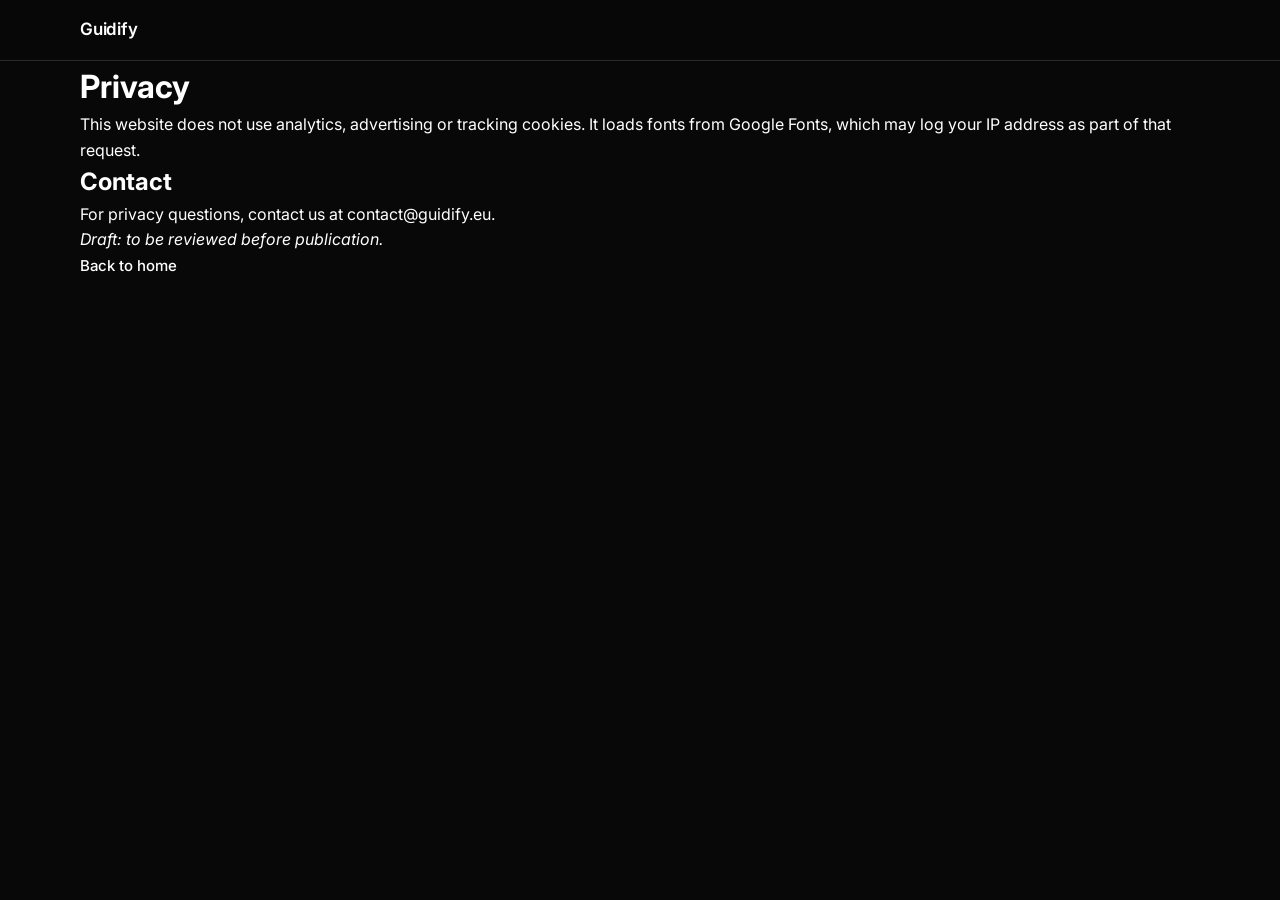
<file: privacy.html>
<!doctype html>
<html lang="en">
<head>
  <meta charset="utf-8">
  <meta name="viewport" content="width=device-width, initial-scale=1">
  <title>Privacy — Guidify</title>
  <meta name="description" content="Privacy information for Guidify websites.">
  <meta name="theme-color" content="#080808">
  <link rel="icon" href="favicon.ico?v=2" sizes="any">
  <link rel="icon" type="image/png" sizes="48x48" href="assets/icons/favicon-48.png?v=2">
  <link rel="manifest" href="site.webmanifest">
  <link rel="icon" type="image/png" sizes="32x32" href="assets/icons/favicon-32.png?v=2">
  <link rel="icon" type="image/png" sizes="16x16" href="assets/icons/favicon-16.png?v=2">
  <link rel="apple-touch-icon" sizes="180x180" href="assets/icons/apple-touch-icon.png?v=2">
  <meta name="apple-mobile-web-app-title" content="Guidify">
  <link rel="canonical" href="https://guidify.eu/privacy.html">
  <link rel="preconnect" href="https://fonts.googleapis.com">
  <link rel="preconnect" href="https://fonts.gstatic.com" crossorigin>
  <link rel="stylesheet" href="https://fonts.googleapis.com/css2?family=Inter:wght@400;500;600&display=swap">
  <link rel="stylesheet" href="styles.css">
</head>
<body>
  <header class="site-header"><div class="container nav"><a href="index.html" class="wordmark">Guidify</a></div></header>
  <main class="doc container">
    <h1>Privacy</h1>
    <p>This website does not use analytics, advertising or tracking cookies. It loads fonts from Google Fonts, which may log your IP address as part of that request.</p>
    <h2>Contact</h2>
    <p>For privacy questions, contact us at <a href="mailto:contact@guidify.eu">contact@guidify.eu</a>.</p>
    <p><em>Draft: to be reviewed before publication.</em></p>
    <p><a class="text-link" href="index.html">Back to home</a></p>
  </main>
</body>
</html>
</file>
<file: styles.css>
/* Guidify — monochrome system. Colours are tokens; everything else builds on them. */
:root {
  --bg: #080808;
  --bg-2: #121212;
  --card: #121212;
  --fg: #ffffff;
  --fg-2: #999999;
  --line: #292929;
  --line-2: #3a3a3a;
  --max: 1200px;
  --gutter: clamp(20px, 4vw, 40px);
  --ease: 250ms cubic-bezier(.2, .7, .2, 1);
}
*, *::before, *::after { box-sizing: border-box; }
html { scroll-behavior: smooth; -webkit-text-size-adjust: 100%; }
body { margin: 0; background: var(--bg); color: var(--fg); font-family: Inter, system-ui, -apple-system, "Segoe UI", sans-serif; font-size: 16px; line-height: 1.6; -webkit-font-smoothing: antialiased; }
img { display: block; max-width: 100%; height: auto; }
a { color: inherit; text-decoration: none; }
h1, h2, h3, p { margin: 0; }
:focus-visible { outline: 1px solid var(--fg); outline-offset: 4px; border-radius: 4px; }
.skip-link { position: absolute; left: -9999px; top: 8px; background: var(--fg); color: var(--bg); padding: 8px 12px; z-index: 100; }
.skip-link:focus { left: 8px; }
.container { max-width: var(--max); margin: 0 auto; padding: 0 var(--gutter); }
.muted { color: var(--fg-2); }

/* Navigation */
.site-header { position: sticky; top: 0; z-index: 50; background: rgba(8,8,8,.82); backdrop-filter: blur(14px); -webkit-backdrop-filter: blur(14px); border-bottom: 1px solid var(--line); }
.nav { height: 60px; display: flex; align-items: center; justify-content: space-between; gap: 24px; }
.wordmark { display: inline-flex; align-items: center; gap: 10px; font-weight: 600; font-size: 17px; letter-spacing: -.01em; }
.logo-mark { width: 26px; height: 26px; object-fit: contain; }
.site-nav { display: flex; gap: 6px; align-items: center; }
.site-nav a, .site-nav button { font: inherit; font-size: 14px; color: var(--fg-2); background: none; border: 0; padding: 8px 12px; border-radius: 8px; cursor: pointer; transition: color var(--ease), background var(--ease); }
.site-nav a:hover, .site-nav button:hover, .site-nav a:focus-visible { color: var(--fg); background: var(--bg-2); }
.site-nav .nav-cta { color: var(--bg); background: var(--fg); margin-left: 8px; }
.site-nav .nav-cta:hover { background: #d9d9d9; color: var(--bg); }
.menu-toggle { display: none; width: 44px; height: 44px; background: none; border: 0; padding: 0; cursor: pointer; position: relative; }
.menu-toggle span { position: absolute; left: 12px; right: 12px; height: 1px; background: var(--fg); transition: transform var(--ease), opacity var(--ease); }
.menu-toggle span:first-child { top: 17px; }
.menu-toggle span:last-child { top: 25px; }
.menu-toggle[aria-expanded="true"] span:first-child { transform: translateY(4px) rotate(45deg); }
.menu-toggle[aria-expanded="true"] span:last-child { transform: translateY(-4px) rotate(-45deg); }

/* Buttons: pill, the way Linear sets its calls to action */
.btn { display: inline-flex; align-items: center; gap: 8px; height: 44px; padding: 0 22px; border-radius: 999px; border: 1px solid var(--line-2); font: inherit; font-size: 15px; font-weight: 500; background: transparent; color: var(--fg); cursor: pointer; transition: background var(--ease), border-color var(--ease), color var(--ease), transform var(--ease); }
.btn:hover { border-color: var(--fg-2); }
.btn:active { transform: translateY(1px); }
.btn-primary { background: var(--fg); color: var(--bg); border-color: var(--fg); }
.btn-primary:hover { background: #d9d9d9; border-color: #d9d9d9; }
.btn-disabled { color: var(--fg-2); border-color: var(--line); cursor: default; }
.text-link { display: inline-flex; align-items: center; gap: 6px; font-size: 15px; font-weight: 500; color: var(--fg); transition: gap var(--ease), color var(--ease); }
.text-link:hover { gap: 10px; color: #d9d9d9; }
.pill { display: inline-flex; align-items: center; gap: 8px; height: 26px; padding: 0 11px; border-radius: 999px; border: 1px solid var(--line); font-size: 12px; color: var(--fg-2); }
.pill-live { color: var(--fg); border-color: var(--line-2); }
.pill-live::before { content: ""; width: 6px; height: 6px; border-radius: 50%; background: var(--fg); }


/* Sections: hairline dividers, generous rhythm */
.section { padding: clamp(96px, 12vw, 160px) 0; border-top: 1px solid var(--line); }
.section-split { display: grid; grid-template-columns: 1.1fr 1fr; gap: clamp(24px, 5vw, 80px); align-items: end; margin-bottom: clamp(48px, 6vw, 80px); }
.section-title { font-size: clamp(38px, 4.8vw, 64px); font-weight: 500; letter-spacing: -.04em; line-height: 1.04; }
.section-copy p { color: var(--fg-2); font-size: 18px; line-height: 1.55; margin-bottom: 18px; }


/* Contact closing block, centred like Linear's final call to action */
.cta { text-align: center; padding: clamp(96px, 12vw, 160px) 0; border-top: 1px solid var(--line); }
.cta h2 { font-size: clamp(42px, 6.4vw, 88px); font-weight: 500; letter-spacing: -.045em; line-height: 1.02; margin-bottom: 22px; }
.cta p { color: var(--fg-2); font-size: 18px; margin-bottom: 40px; }
.cta-actions { display: flex; gap: 12px; justify-content: center; flex-wrap: wrap; }
.contact-note { margin-top: 28px; font-size: 14px; color: var(--fg-2); }

/* Footer: structured, muted */
.site-footer { border-top: 1px solid var(--line); padding: 72px 0 36px; }
.footer-grid { display: grid; grid-template-columns: 2fr 1fr 1fr 1fr; gap: 40px; padding-bottom: 56px; }
.footer-brand { display: flex; flex-direction: column; gap: 14px; }
.footer-grid nav { display: flex; flex-direction: column; gap: 10px; }
.footer-grid nav a, .footer-grid nav span { font-size: 15px; color: var(--fg-2); transition: color var(--ease); }
.footer-grid nav a:hover { color: var(--fg); }
.footer-title { font-size: 13px; color: var(--fg); margin-bottom: 4px; }
.footer-legal { border-top: 1px solid var(--line); padding-top: 28px; display: flex; flex-direction: column; gap: 10px; font-size: 13px; color: var(--fg-2); }

/* Reveal on scroll */
.reveal { opacity: 0; transform: translateY(14px); transition: opacity 600ms cubic-bezier(.2,.7,.2,1), transform 600ms cubic-bezier(.2,.7,.2,1); }
.reveal.is-visible { opacity: 1; transform: none; }

@media (prefers-reduced-motion: reduce) {
  *, *::before, *::after { transition: none !important; animation: none !important; scroll-behavior: auto !important; }
  .reveal { opacity: 1; transform: none; }
}


/* Footer social row: round monochrome icon buttons, in the spirit of TradingView's footer */
.social { display: flex; gap: 10px; margin-top: 10px; flex-wrap: wrap; }
.social-btn { width: 40px; height: 40px; border-radius: 50%; display: flex; align-items: center; justify-content: center; border: 1px solid var(--line-2); background: var(--bg-2); color: #d4d4d4; transition: color var(--ease), border-color var(--ease), background var(--ease), transform var(--ease); }
.social-btn svg { display: block; width: 18px; height: 18px; flex: none; }
.social-btn:hover, .social-btn:focus-visible { color: var(--bg); background: var(--fg); border-color: var(--fg); transform: translateY(-2px); }
.footer-email { font-size: 15px; color: var(--fg-2); margin-top: 4px; transition: color var(--ease); }
.footer-email:hover { color: var(--fg); }


/* Shared */
.visually-hidden { position: absolute !important; width: 1px; height: 1px; padding: 0; margin: -1px; overflow: hidden; clip: rect(0 0 0 0); white-space: nowrap; border: 0; }
.kicker { font-size: 12px; font-weight: 500; letter-spacing: .14em; text-transform: uppercase; color: var(--fg-2); margin: 0 0 18px; }
.section-tight { padding: 48px 0; }
main, .site-header, .site-footer { position: relative; }
.site-header { z-index: 50; }

/* Hero: the globe fills the background; copy and the company card sit in front */
.hero { position: relative; min-height: calc(100vh - 60px); display: flex; align-items: center; overflow: hidden; padding: 0; }
#globe { position: relative; width: min(1150px, 120vw); aspect-ratio: 1 / 1; opacity: .7; cursor: grab; flex: none; }
#globe:active { cursor: grabbing; }
#globe canvas { position: absolute; inset: 0; width: 100% !important; height: 100% !important; display: block; outline: none;
  -webkit-mask-image: radial-gradient(closest-side, #000 84%, transparent 100%); mask-image: radial-gradient(closest-side, #000 84%, transparent 100%); }
.globe-still { position: absolute; inset: 0; width: 100%; height: 100%; object-fit: contain; transition: opacity 400ms ease; }
#globe.is-ready .globe-still { opacity: 0; pointer-events: none; }
.hero-wrap { position: relative; z-index: 2; width: 100%; display: grid; grid-template-columns: minmax(0, 1fr) 360px; gap: 40px; align-items: end; padding-top: 72px; padding-bottom: 72px; pointer-events: none; }
.hero-left > *, .hero-card > * { pointer-events: auto; }
.hero h1 { font-size: clamp(48px, 6vw, 84px); line-height: 1; letter-spacing: -.05em; font-weight: 500; margin: 0 0 22px; max-width: 13ch; text-shadow: 0 0 40px var(--bg); }
.hero .lead { font-size: clamp(17px, 1.5vw, 19px); color: var(--fg-2); line-height: 1.55; max-width: 46ch; margin: 0 0 24px; text-shadow: 0 0 30px var(--bg); }
.hint-mobile { display: none; }

/* Finder: search and sector chips */
.finder { display: flex; flex-direction: column; gap: 14px; }
.search { position: relative; display: flex; align-items: center; gap: 10px; height: 46px; padding: 0 14px 0 16px; border: 1px solid var(--line-2); border-radius: 999px; background: #111; color: var(--fg-2); width: min(440px, 100%); transition: border-color var(--ease); }
.search:focus-within { border-color: #8a8a8a; }
.search svg { width: 16px; height: 16px; stroke: currentColor; fill: none; stroke-width: 2; flex: none; }
.search input { flex: 1; min-width: 0; height: 100%; background: none; border: 0; outline: none; color: var(--fg); font: inherit; font-size: 15px; }
.search input::placeholder { color: var(--fg-2); }
.search input::-webkit-search-cancel-button { display: none; }
.search kbd { font: 500 11px Inter, sans-serif; color: #8a8a8a; border: 1px solid #333; border-radius: 5px; padding: 2px 6px; }
.suggest { position: absolute; top: 52px; left: 0; right: 0; margin: 0; padding: 6px; list-style: none; background: #111; border: 1px solid var(--line-2); border-radius: 14px; z-index: 10; box-shadow: 0 16px 40px rgba(0,0,0,.5); }
.suggest li { display: flex; justify-content: space-between; gap: 12px; padding: 10px 12px; border-radius: 9px; font-size: 14px; color: #d4d4d4; cursor: pointer; }
.suggest li[aria-selected="true"], .suggest li:hover { background: #1d1d1d; color: var(--fg); }
.suggest li span { color: #8a8a8a; font-size: 13px; white-space: nowrap; }
.suggest li.empty { display: block; cursor: default; color: #a0a0a0; line-height: 1.5; background: none; }
.chips { display: flex; flex-wrap: wrap; gap: 8px; }
.chip { height: 32px; padding: 0 14px; display: inline-flex; align-items: center; gap: 8px; border: 1px solid var(--line); border-radius: 999px; font: inherit; font-size: 13px; color: var(--fg-2); background: #0d0d0d; cursor: pointer; transition: color var(--ease), border-color var(--ease), background var(--ease); }
.chip:hover { color: var(--fg); border-color: #555; }
.chip[aria-pressed="true"] { color: var(--fg); border-color: #6a6a6a; background: #1a1a1a; }
.chip .x { color: #8a8a8a; }

/* Company card (hero, right) */
.card { width: 100%; background: #111; border: 1px solid var(--line-2); border-radius: 16px; padding: 20px; display: flex; flex-direction: column; gap: 12px; text-align: left; }
.card-hint p { margin: 0; color: #ddd; font-size: 15px; line-height: 1.5; }
.card-hint small { color: #8a8a8a; font-size: 13px; line-height: 1.5; }
.co-head { display: flex; gap: 12px; align-items: center; }
.co-logo { width: 40px; height: 40px; border-radius: 50%; background: #1a1a1a; border: 1px solid #444; display: grid; place-items: center; flex: none; font: 600 14px Inter, sans-serif; color: #fff; }
.co-logo i { width: 20px; height: 20px; display: block; background: #fff; -webkit-mask: var(--logo) center / contain no-repeat; mask: var(--logo) center / contain no-repeat; }
.co-name { margin: 0; font-size: 17px; font-weight: 600; }
.co-meta { font-size: 13px; color: var(--fg-2); }
.co-label { font-size: 11px; letter-spacing: .12em; text-transform: uppercase; color: #8a8a8a; margin: 0 0 4px; }
.co-text { margin: 0; font-size: 14px; color: #d4d4d4; line-height: 1.55; }
.co-foot { display: flex; justify-content: space-between; align-items: center; gap: 10px; border-top: 1px solid var(--line); padding-top: 12px; }
.badge-unv { font-size: 11px; border: 1px dashed #555; border-radius: 999px; padding: 2px 8px; color: #a0a0a0; white-space: nowrap; }
.co-more { font: inherit; font-size: 13px; color: var(--fg); background: none; border: 0; padding: 4px 0; cursor: pointer; }
.co-more:hover { text-decoration: underline; }

/* Hover tooltip on the globe */
.tip { position: fixed; z-index: 60; pointer-events: none; background: #121212; border: 1px solid var(--line-2); border-radius: 10px; padding: 8px 12px; font-size: 13px; display: flex; flex-direction: column; gap: 2px; }
.tip span { color: var(--fg-2); }
.tip[hidden] { display: none; }

/* Expanded panel (desktop) and bottom sheet (phone) share one dialog element */
.scrim { position: fixed; inset: 0; background: rgba(0,0,0,.45); z-index: 70; }
.scrim[hidden] { display: none; }
.panel { position: fixed; top: 0; right: 0; bottom: 0; width: min(440px, 100%); background: #0e0e0e; border-left: 1px solid var(--line-2); z-index: 80; padding: 24px 28px 32px; display: flex; flex-direction: column; gap: 18px; overflow-y: auto; overscroll-behavior: contain; }
.panel[hidden] { display: none; }
.panel:focus { outline: none; }
.panel-close { align-self: flex-end; width: 36px; height: 36px; border-radius: 50%; border: 1px solid #444; background: #151515; color: #ccc; font-size: 16px; cursor: pointer; }
.panel-close:hover { color: #fff; border-color: #666; }
.panel h2 { font-size: 30px; font-weight: 500; letter-spacing: -.03em; margin: 0; }
.panel .co-logo { width: 52px; height: 52px; }
.panel .co-logo i { width: 26px; height: 26px; }
.facts { display: grid; grid-template-columns: 1fr 1fr; gap: 12px 16px; border-top: 1px solid var(--line); border-bottom: 1px solid var(--line); padding: 14px 0; margin: 0; }
.facts dt { font-size: 11px; letter-spacing: .12em; text-transform: uppercase; color: #8a8a8a; }
.facts dd { margin: 2px 0 0; font-size: 14px; color: #ddd; }
.panel .co-text { font-size: 15px; line-height: 1.6; }
.sources { font-size: 13px; color: #a0a0a0; border: 1px dashed #3a3a3a; border-radius: 10px; padding: 12px; line-height: 1.5; margin: 0; }
.sources a { color: var(--fg); text-decoration: underline; }
.note { font-size: 12px; color: #8a8a8a; margin: 0; }
.sheet-handle { display: none; }
.panel:not(.is-peek) .peek-only { display: none; }

/* Zoom buttons (desktop) */
.globe-zoom { position: absolute; right: 24px; bottom: 24px; z-index: 3; display: flex; flex-direction: column; gap: 6px; }
.globe-zoom[hidden] { display: none; }
.globe-zoom button { width: 40px; height: 40px; border-radius: 50%; border: 1px solid var(--line-2); background: var(--bg-2); color: #bdbdbd; font: 500 18px/1 Inter, system-ui, sans-serif; cursor: pointer; transition: background var(--ease), color var(--ease), border-color var(--ease); }
.globe-zoom button:hover, .globe-zoom button:focus-visible { background: #1c1c1c; color: var(--fg); border-color: #555; }

/* Mission */
.mission { text-align: center; max-width: 820px; }
.mission h2 { font-size: clamp(36px, 5vw, 64px); font-weight: 500; letter-spacing: -.04em; line-height: 1.05; margin: 0 0 20px; }
.mission > p:not(.kicker) { color: var(--fg-2); font-size: 19px; line-height: 1.55; margin: 0; }
.audience { list-style: none; padding: 0; margin: 28px 0 0; display: flex; gap: 10px; justify-content: center; flex-wrap: wrap; }
.audience li { height: 32px; padding: 0 14px; display: inline-flex; align-items: center; border: 1px solid var(--line); border-radius: 999px; font-size: 13px; color: var(--fg-2); }

/* Products */
.product-grid { display: grid; grid-template-columns: 1fr 1fr; gap: 20px; }
.product { border: 1px solid var(--line); border-radius: 18px; background: var(--bg-2); overflow: hidden; display: flex; flex-direction: column; transition: border-color var(--ease); }
.product:hover { border-color: var(--line-2); }
.product-body { padding: 28px; display: flex; flex-direction: column; gap: 12px; flex: 1; }
.product-body .pill { align-self: flex-start; }
.product h3 { font-size: 30px; font-weight: 500; letter-spacing: -.03em; margin: 0; }
.product p { color: var(--fg-2); margin: 0; line-height: 1.55; }
.product .product-for { font-size: 13px; color: #a0a0a0; }
.product .text-link { margin-top: auto; align-self: flex-start; }
.product img { display: block; width: 100%; height: auto; border-top: 1px solid var(--line); }

/* Story since 2024 */
.timeline { list-style: none; margin: 0; padding: 0; display: grid; grid-template-columns: repeat(3, 1fr); border-top: 1px solid var(--line); }
.timeline li { padding: 24px 24px 0 0; border-right: 1px solid var(--line); }
.timeline li + li { padding-left: 24px; }
.timeline li:last-child { border-right: 0; }
.timeline b { display: block; font-size: 13px; color: var(--fg-2); font-weight: 500; margin-bottom: 8px; }
.timeline span { font-size: 18px; color: var(--fg); }

/* Company list: the text route to every story */
.company-list summary { cursor: pointer; list-style: none; display: flex; justify-content: space-between; border-top: 1px solid var(--line); border-bottom: 1px solid var(--line); padding: 16px 0; font-size: 15px; }
.company-list summary::-webkit-details-marker { display: none; }
.company-list summary .count { color: var(--fg-2); }
.company-list summary:hover { color: #fff; }
.company-list table { width: 100%; border-collapse: collapse; font-size: 14px; margin-top: 8px; }
.company-list th { text-align: left; font-size: 11px; letter-spacing: .12em; text-transform: uppercase; color: #8a8a8a; font-weight: 500; padding: 10px 12px 10px 0; border-bottom: 1px solid var(--line); }
.company-list td { padding: 0; border-bottom: 1px solid var(--line); color: var(--fg-2); }
.company-list td:first-child button { font: inherit; color: var(--fg); background: none; border: 0; padding: 11px 12px 11px 0; cursor: pointer; text-align: left; width: 100%; }
.company-list td:first-child button:hover { text-decoration: underline; }
.company-list td + td { padding: 11px 12px 11px 0; }
.disclaimer { font-size: 12px; color: #8a8a8a; margin: 14px 0 0; }

/* Tablet and phone */
@media (max-width: 960px) {
  .section-split { grid-template-columns: 1fr; }
  .footer-grid { grid-template-columns: 1fr 1fr; }
  .footer-brand { grid-column: 1 / -1; }
}
@media (max-width: 900px) {
  #globe { width: 150vw; max-width: 1150px; opacity: .84; }
  .hero-wrap { grid-template-columns: 1fr; gap: 0; padding-top: 8px; padding-bottom: 40px; margin-top: -6vw; }
  .hint-mobile { display: block; font-size: 13px; color: #8a8a8a; margin: 14px 0 0; }
  .globe-zoom { display: none !important; }
  .product-grid, .timeline { grid-template-columns: 1fr; }
  .timeline li, .timeline li + li { border-right: 0; border-bottom: 1px solid var(--line); padding: 16px 0; }
  .company-list th:nth-child(4), .company-list td:nth-child(4) { display: none; }
  /* The dialog becomes a bottom sheet */
  .panel { top: auto; left: 0; right: 0; width: 100%; max-height: 88vh; border-left: 0; border-top: 1px solid var(--line-2); border-radius: 20px 20px 0 0; padding: 10px 20px calc(24px + env(safe-area-inset-bottom)); gap: 14px; transition: transform 250ms ease; }
  .panel.is-peek { max-height: none; }
  .panel.is-peek .panel-more { display: none; }
  .sheet-handle { display: block; width: 40px; height: 4px; border-radius: 2px; background: #555; align-self: center; margin: 2px 0 4px; border: 0; padding: 0; cursor: grab; }
  .panel-close { position: absolute; top: 12px; right: 16px; }
  .panel h2 { font-size: 24px; }
}
@media (max-width: 720px) {
  .menu-toggle { display: block; }
  .site-nav { position: absolute; top: 60px; left: 0; right: 0; flex-direction: column; align-items: stretch; gap: 0; background: var(--bg); border-bottom: 1px solid var(--line); padding: 8px var(--gutter) 16px; transform: translateY(-8px); opacity: 0; visibility: hidden; transition: opacity var(--ease), transform var(--ease), visibility var(--ease); }
  .site-nav.is-open { transform: none; opacity: 1; visibility: visible; }
  .site-nav a, .site-nav button { font-size: 17px; padding: 14px 0; border-radius: 0; border-bottom: 1px solid var(--line); }
  .site-nav .nav-cta { margin: 12px 0 0; text-align: center; border-radius: 999px; border: 0; }
  .footer-grid { grid-template-columns: 1fr; gap: 32px; }
  .hero h1 { font-size: 40px; }
}
@media (prefers-reduced-motion: reduce) {
  .panel, .globe-still { transition: none; }
}

/* G-field hero */
#gfield { position: absolute; inset: 0; width: 100%; height: 100%; z-index: 0; }
.hero h1 span { color: var(--fg-2); }
.hero-wrap { grid-template-columns: minmax(0, 1fr); align-items: center; }
.hero-actions { display: flex; gap: 10px; flex-wrap: wrap; }
.btn-ghost { background: rgba(8,8,8,.6); backdrop-filter: blur(6px); }
@media (max-width: 760px) {
  .hero { min-height: 100svh; align-items: flex-end; }
  .hero-wrap { padding-top: 0; margin-top: 0; padding-bottom: 48px; }
}
</file>
